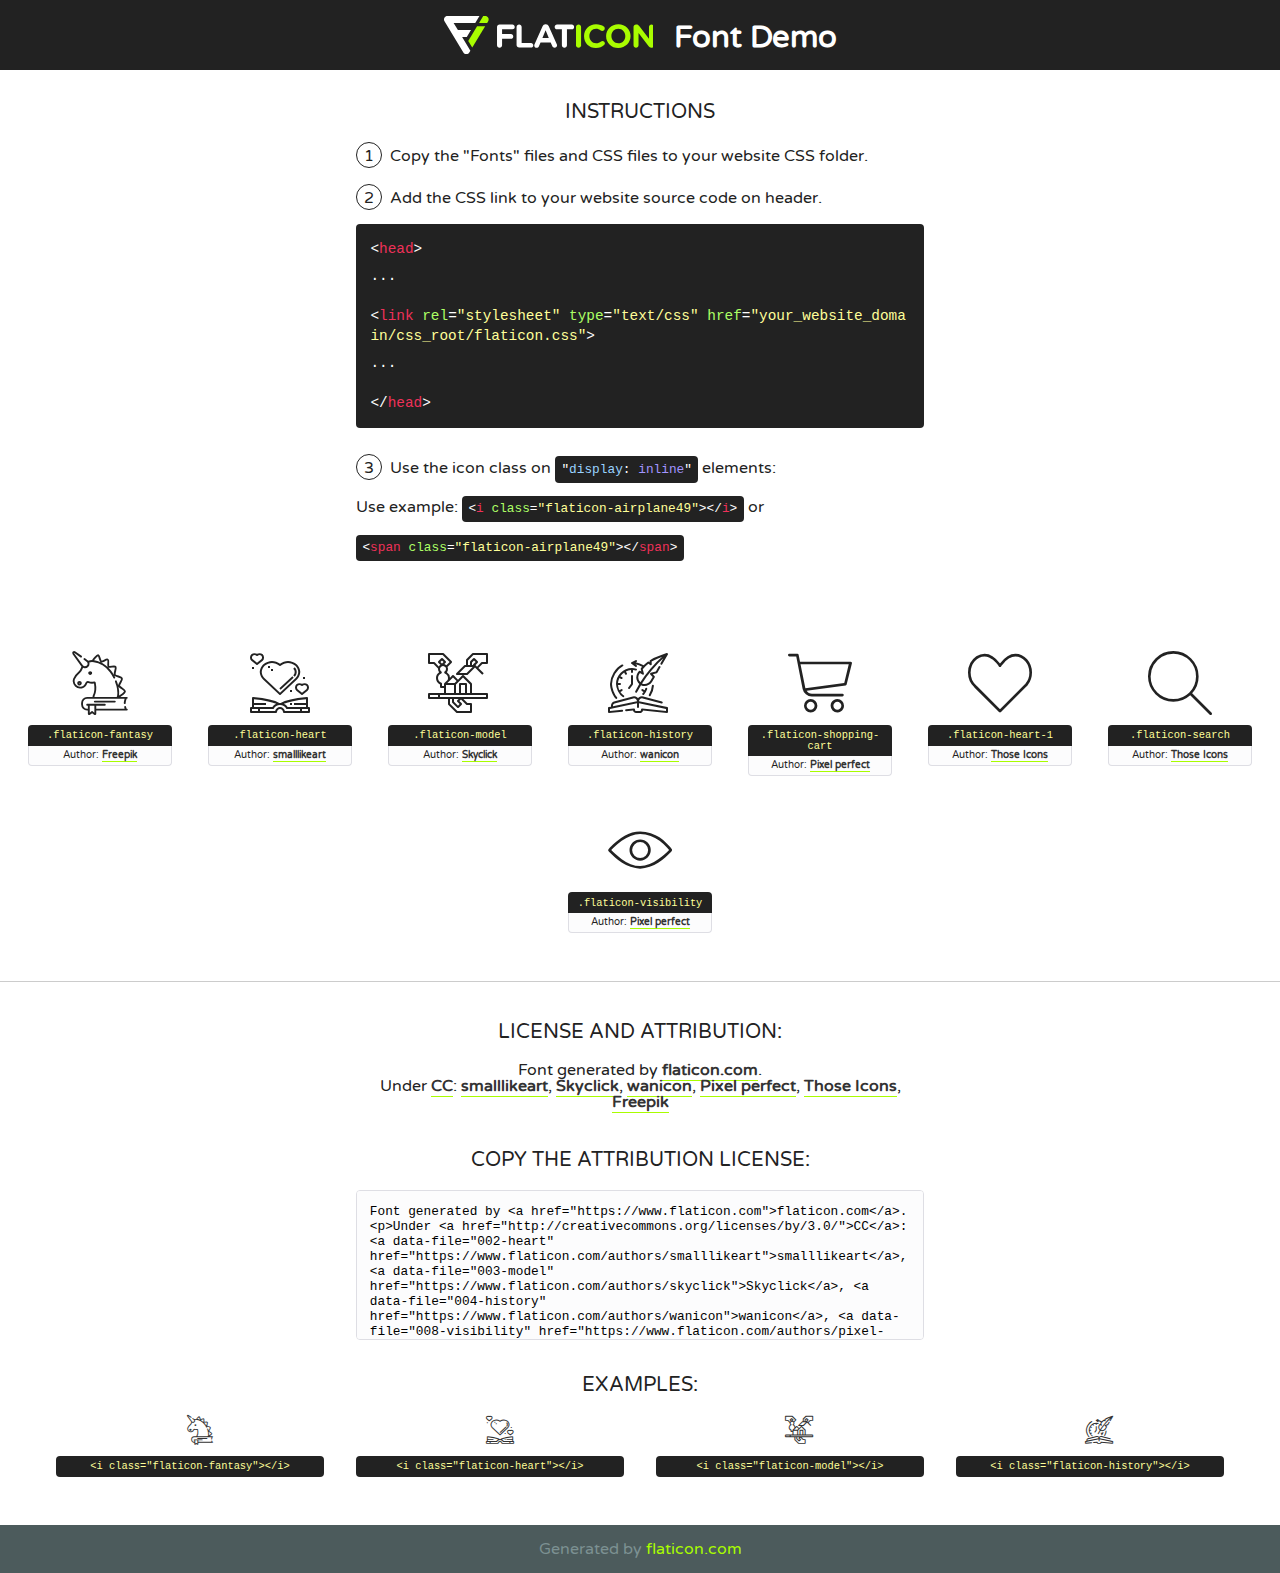
<file: store/static/fonts/flaticon/font/flaticon.html>
<!DOCTYPE html>
<!--
  Flaticon icon font: Flaticon
  Creation date: 03/05/2020 06:08
-->
<html>
<!DOCTYPE html>
<html>

<head>
    <title>Flaticon WebFont</title>
    <link href="http://fonts.googleapis.com/css?family=Varela+Round" rel="stylesheet" type="text/css" />
    <link rel="stylesheet" type="text/css" href="flaticon.css">
    <meta charset="UTF-8">
    <style>
    html, body, div, span, applet, object, iframe,
    h1, h2, h3, h4, h5, h6, p, blockquote, pre,
    a, abbr, acronym, address, big, cite, code,
    del, dfn, em, img, ins, kbd, q, s, samp,
    small, strike, strong, sub, sup, tt, var,
    b, u, i, center,
    dl, dt, dd, ol, ul, li,
    fieldset, form, label, legend,
    table, caption, tbody, tfoot, thead, tr, th, td,
    article, aside, canvas, details, embed, 
    figure, figcaption, footer, header, hgroup, 
    menu, nav, output, ruby, section, summary,
    time, mark, audio, video {
        margin: 0;
        padding: 0;
        border: 0;
        font-size: 100%;
        font: inherit;
        vertical-align: baseline;
    }
    /* HTML5 display-role reset for older browsers */
    article, aside, details, figcaption, figure, 
    footer, header, hgroup, menu, nav, section {
        display: block;
    }
    body {
        line-height: 1;
    }
    ol, ul {
        list-style: none;
    }
    blockquote, q {
        quotes: none;
    }
    blockquote:before, blockquote:after,
    q:before, q:after {
        content: '';
        content: none;
    }
    table {
        border-collapse: collapse;
        border-spacing: 0;
    }
    body {
        font-family: 'Varela Round', Helvetica, Arial, sans-serif;
        font-size: 16px;
        color: #222;
    }
    a {
        color: #333;
        border-bottom: 1px solid #a9fd00;
        font-weight: bold;
        text-decoration: none;
    }
    * {
        -moz-box-sizing: border-box;
        -webkit-box-sizing: border-box;
        box-sizing: border-box;
        margin: 0;
        padding: 0;
    }
    [class^="flaticon-"]:before, [class*=" flaticon-"]:before, [class^="flaticon-"]:after, [class*=" flaticon-"]:after {
        font-family: Flaticon;
        font-size: 30px;
        font-style: normal;
        margin-left: 20px;
        color: #333;
    }
    .wrapper {
        max-width: 600px;
        margin: auto;
        padding: 0 1em;
    }
    .title {
        font-size: 1.25em;
        text-align: center;
        margin-bottom: 1em;
        text-transform: uppercase;
    }
    header {
        text-align: center;
        background-color: #222;
        color: #fff;
        padding: 1em;
    }
    header .logo {
        width: 210px;
        height: 38px;
        display: inline-block;
        vertical-align: middle;
        margin-right: 1em;
        border: none;
    }
    header strong {
        font-size: 1.95em;
        font-weight: bold;
        vertical-align: middle;
        margin-top: 5px;
        display: inline-block;
    }
    .demo {
        margin: 2em auto;
        line-height: 1.25em;
    }
    .demo ul li {
        margin-bottom: 1em;
    }
    .demo ul li .num {
        color: #222;
        border-radius: 20px;
        display: inline-block;
        width: 26px;
        padding: 3px;
        height: 26px;
        text-align: center;
        margin-right: 0.5em;
        border: 1px solid #222;
    }
    .demo ul li code {
        background-color: #222;
        border-radius: 4px;
        padding: 0.25em 0.5em;
        display: inline-block;
        color: #fff;
        font-family: Consolas,Monaco,Lucida Console,Liberation Mono,DejaVu Sans Mono,Bitstream Vera Sans Mono,Courier New, monospace;
        font-weight: lighter;
        margin-top: 1em;
        font-size: 0.8em;
        word-break: break-all;
    }
    .demo ul li code.big {
        padding: 1em;
        font-size: 0.9em;
    }
    .demo ul li code .red {
        color: #EF3159;
    }
    .demo ul li code .green {
        color: #ACFF65;
    }
    .demo ul li code .yellow {
        color: #FFFF99;
    }
    .demo ul li code .blue {
        color: #99D3FF;
    }
    .demo ul li code .purple {
        color: #A295FF;
    }
    .demo ul li code .dots {
        margin-top: 0.5em;
        display: block;
    }
    #glyphs {
        border-bottom: 1px solid #ccc;
        padding: 2em 0;
        text-align: center;
    }
    .glyph {
        display: inline-block;
        width: 9em;
        margin: 1em;
        text-align: center;
        vertical-align: top;
        background: #FFF;
    }
    .glyph .glyph-icon {
        padding: 10px;
        display: block;
        font-family:"Flaticon";
        font-size: 64px;
        line-height: 1;
    }
    .glyph .glyph-icon:before {
        font-size: 64px;
        color: #222;
        margin-left: 0;
    }
    .class-name {
        font-size: 0.65em;
        background-color: #222;
        color: #fff;
        border-radius: 4px 4px 0 0;
        padding: 0.5em;
        color: #FFFF99;
        font-family: Consolas,Monaco,Lucida Console,Liberation Mono,DejaVu Sans Mono,Bitstream Vera Sans Mono,Courier New, monospace;
    }
    .author-name {
        font-size: 0.6em;
        background-color: #fcfcfd;
        border: 1px solid #DEDEE4;
        border-top: 0;
        border-radius: 0 0 4px 4px;
        padding: 0.5em;
    }
    .class-name:last-child {
        font-size: 10px;
        color:#888;
    }
    .class-name:last-child a {
        font-size: 10px;
        color:#555;
    }
    .class-name:last-child a:hover {
        color:#a9fd00;
    }
    .glyph > input {
        display: block;
        width: 100px;
        margin: 5px auto;
        text-align: center;
        font-size: 12px;
        cursor: text;
    }
    .glyph > input.icon-input {
        font-family:"Flaticon";
        font-size: 16px;
        margin-bottom: 10px;
    }
    .attribution .title {
        margin-top: 2em;
    }
    .attribution textarea {
        background-color: #fcfcfd;
        padding: 1em;
        border: none;
        box-shadow: none;
        border: 1px solid #DEDEE4;
        border-radius: 4px;
        resize: none;
        width: 100%;
        height: 150px;
        font-size: 0.8em;
        font-family: Consolas,Monaco,Lucida Console,Liberation Mono,DejaVu Sans Mono,Bitstream Vera Sans Mono,Courier New, monospace;
        -webkit-appearance: none;
    }
    .iconsuse {
        margin: 2em auto;
        text-align: center;
        max-width: 1200px;
    }
    .iconsuse:after {
        content: '';
        display: table;
        clear: both;
    }
    .iconsuse .image {
        float: left;
        width: 25%;
        padding: 0 1em;
    }
    .iconsuse .image p {
        margin-bottom: 1em;
    }
    .iconsuse .image span {
        display: block;
        font-size: 0.65em;
        background-color: #222;
        color: #fff;
        border-radius: 4px;
        padding: 0.5em;
        color: #FFFF99;
        margin-top: 1em;
        font-family: Consolas,Monaco,Lucida Console,Liberation Mono,DejaVu Sans Mono,Bitstream Vera Sans Mono,Courier New, monospace;
    }
    #footer {
        text-align: center;
        background-color: #4C5B5C;
        color: #7c9192;
        padding: 1em;
    }
    #footer a {
        border: none;
        color: #a9fd00;
        font-weight: normal;
    }
    @media (max-width: 960px) {
        .iconsuse .image {
            width: 50%;
        }
    }
    @media (max-width: 560px) {
        .iconsuse .image {
            width: 100%;
        }
    }
    </style>
</head>

<body class="characters-off">

    <header>
        <a href="https://www.flaticon.com" target="_blank" class="logo">
            <svg version="1.1" xmlns="http://www.w3.org/2000/svg" xmlns:xlink="http://www.w3.org/1999/xlink" xmlns:a="http://ns.adobe.com/AdobeSVGViewerExtensions/3.0/" viewBox="0 0 560.875 102.036" enable-background="new 0 0 560.875 102.036" xml:space="preserve">
                <defs>
                </defs>
                <g>
                    <g class="letters">
                        <path fill="#ffffff" d="M141.596,29.675c0-3.777,2.985-6.767,6.764-6.767h34.438c3.426,0,6.15,2.728,6.15,6.15
                        c0,3.43-2.724,6.149-6.15,6.149h-27.674v13.091h23.719c3.429,0,6.151,2.724,6.151,6.15c0,3.43-2.723,6.149-6.151,6.149h-23.719
                        v17.574c0,3.773-2.986,6.761-6.764,6.761c-3.779,0-6.764-2.989-6.764-6.761V29.675z"></path>
                        <path fill="#ffffff" d="M193.844,29.149c0-3.781,2.985-6.767,6.764-6.767c3.776,0,6.763,2.985,6.763,6.767v42.957h25.039
                        c3.426,0,6.149,2.726,6.149,6.153c0,3.425-2.723,6.15-6.149,6.15h-31.802c-3.779,0-6.764-2.986-6.764-6.768V29.149z"></path>
                        <path fill="#ffffff" d="M241.891,75.71l21.438-48.407c1.492-3.341,4.215-5.357,7.906-5.357h0.792
                        c3.686,0,6.323,2.017,7.815,5.357l21.439,48.407c0.436,0.967,0.701,1.845,0.701,2.723c0,3.602-2.809,6.501-6.414,6.501
                        c-3.161,0-5.269-1.845-6.499-4.655l-4.132-9.661h-27.059l-4.301,10.102c-1.144,2.631-3.426,4.214-6.237,4.214
                        c-3.517,0-6.24-2.81-6.24-6.325C241.1,77.64,241.451,76.677,241.891,75.71z M279.932,58.666l-8.521-20.297l-8.526,20.297H279.932
                        z"></path>
                        <path fill="#ffffff" d="M314.864,35.387H301.86c-3.429,0-6.239-2.813-6.239-6.238c0-3.429,2.811-6.24,6.239-6.24h39.533
                        c3.426,0,6.237,2.811,6.237,6.24c0,3.425-2.811,6.238-6.237,6.238h-13.001v42.785c0,3.773-2.99,6.761-6.764,6.761
                        c-3.779,0-6.764-2.989-6.764-6.761V35.387z"></path>
                        <path fill="#A9FD00" d="M352.615,29.149c0-3.781,2.985-6.767,6.767-6.767c3.774,0,6.761,2.985,6.761,6.767v49.024
                        c0,3.773-2.987,6.761-6.761,6.761c-3.781,0-6.767-2.989-6.767-6.761V29.149z"></path>
                        <path fill="#A9FD00" d="M374.132,53.836v-0.179c0-17.481,13.178-31.801,32.065-31.801c9.22,0,15.459,2.458,20.557,6.238
                        c1.402,1.054,2.637,2.985,2.637,5.357c0,3.692-2.985,6.59-6.681,6.59c-1.845,0-3.071-0.702-4.044-1.319
                        c-3.776-2.813-7.729-4.393-12.562-4.393c-10.364,0-17.831,8.611-17.831,19.154v0.173c0,10.542,7.291,19.329,17.831,19.329
                        c5.715,0,9.492-1.756,13.359-4.834c1.049-0.874,2.458-1.491,4.039-1.491c3.429,0,6.325,2.813,6.325,6.236
                        c0,2.106-1.056,3.78-2.282,4.834c-5.539,4.834-12.036,7.733-21.878,7.733C387.572,85.464,374.132,71.493,374.132,53.836z"></path>
                        <path fill="#A9FD00" d="M433.009,53.836v-0.179c0-17.481,13.79-31.801,32.766-31.801c18.981,0,32.592,14.143,32.592,31.628v0.173
                        c0,17.483-13.785,31.807-32.769,31.807C446.625,85.464,433.009,71.32,433.009,53.836z M484.224,53.836v-0.179
                        c0-10.539-7.725-19.326-18.626-19.326c-10.893,0-18.449,8.611-18.449,19.154v0.173c0,10.542,7.73,19.329,18.626,19.329
                        C476.676,72.986,484.224,64.378,484.224,53.836z"></path>
                        <path fill="#A9FD00" d="M506.233,29.321c0-3.774,2.99-6.763,6.767-6.763h1.401c3.252,0,5.183,1.583,7.029,3.953l26.093,34.265
                        V29.059c0-3.692,2.99-6.677,6.681-6.677c3.683,0,6.671,2.985,6.671,6.677v48.934c0,3.78-2.987,6.765-6.764,6.765h-0.436
                        c-3.257,0-5.188-1.581-7.034-3.953l-27.056-35.492v32.944c0,3.687-2.985,6.676-6.678,6.676c-3.683,0-6.673-2.989-6.673-6.676
                        V29.321z"></path>
                    </g>
                    <g class="insignia">
                        <path fill="#ffffff" d="M48.372,56.137h12.517l11.156-18.537H37.186L25.688,18.539h57.825L94.668,0H9.271
                        C5.925,0,2.842,1.801,1.198,4.716c-1.644,2.907-1.593,6.482,0.134,9.343l50.38,83.501c1.678,2.781,4.689,4.476,7.938,4.476
                        c3.246,0,6.257-1.695,7.935-4.476l2.898-4.804L48.372,56.137z"></path>
                        <g class="i">
                            <path fill="#A9FD00" d="M93.575,18.539h0.031v0.004l21.652,0.004l2.705-4.488c1.727-2.861,1.778-6.436,0.133-9.343
                            C116.454,1.801,113.371,0,110.026,0h-5.294L93.575,18.539z"></path>
                            <polygon fill="#A9FD00" points="88.291,27.356 64.725,66.486 75.519,84.404 109.942,27.356"></polygon>
                        </g>
                    </g>
                </g>
            </svg>
        </a>
        <strong>Font Demo</strong>
    </header>


    <section class="demo wrapper">

        <p class="title">Instructions</p>

        <ul>
            <li>
                <span class="num">1</span>Copy the "Fonts" files and CSS files to your website CSS folder.
            </li>
            <li>
                <span class="num">2</span>Add the CSS link to your website source code on header.
                <code class="big">
                    &lt;<span class="red">head</span>&gt;
                    <br/><span class="dots">...</span>
                    <br/>&lt;<span class="red">link</span> <span class="green">rel</span>=<span class="yellow">"stylesheet"</span> <span class="green">type</span>=<span class="yellow">"text/css"</span> <span class="green">href</span>=<span class="yellow">"your_website_domain/css_root/flaticon.css"</span>&gt;
                    <br/><span class="dots">...</span>
                    <br/>&lt;/<span class="red">head</span>&gt;
                </code>
            </li>

            <li>
                <p>
                    <span class="num">3</span>Use the icon class on <code>"<span class="blue">display</span>:<span class="purple"> inline</span>"</code> elements:
                    <br />
                    Use example: <code>&lt;<span class="red">i</span> <span class="green">class</span>=<span class="yellow">&quot;flaticon-airplane49&quot;</span>&gt;&lt;/<span class="red">i</span>&gt;</code> or <code>&lt;<span class="red">span</span> <span class="green">class</span>=<span class="yellow">&quot;flaticon-airplane49&quot;</span>&gt;&lt;/<span class="red">span</span>&gt;</code>
            </li>
        </ul>

    </section>




   <section id="glyphs">          
    
      
        <div class="glyph"><div class="glyph-icon flaticon-fantasy"></div>
            <div class="class-name">.flaticon-fantasy</div>
            <div class="author-name">Author: <a data-file="001-fantasy" href="http://www.freepik.com">Freepik</a> </div> 
        </div>        
        
        <div class="glyph"><div class="glyph-icon flaticon-heart"></div>
            <div class="class-name">.flaticon-heart</div>
            <div class="author-name">Author: <a data-file="002-heart" href="https://www.flaticon.com/authors/smalllikeart">smalllikeart</a> </div> 
        </div>        
        
        <div class="glyph"><div class="glyph-icon flaticon-model"></div>
            <div class="class-name">.flaticon-model</div>
            <div class="author-name">Author: <a data-file="003-model" href="https://www.flaticon.com/authors/skyclick">Skyclick</a> </div> 
        </div>        
        
        <div class="glyph"><div class="glyph-icon flaticon-history"></div>
            <div class="class-name">.flaticon-history</div>
            <div class="author-name">Author: <a data-file="004-history" href="https://www.flaticon.com/authors/wanicon">wanicon</a> </div> 
        </div>        
        
        <div class="glyph"><div class="glyph-icon flaticon-shopping-cart"></div>
            <div class="class-name">.flaticon-shopping-cart</div>
            <div class="author-name">Author: <a data-file="005-shopping-cart" href="https://www.flaticon.com/authors/pixel-perfect">Pixel perfect</a> </div> 
        </div>        
        
        <div class="glyph"><div class="glyph-icon flaticon-heart-1"></div>
            <div class="class-name">.flaticon-heart-1</div>
            <div class="author-name">Author: <a data-file="006-heart-1" href="https://www.flaticon.com/authors/those-icons">Those Icons</a> </div> 
        </div>        
        
        <div class="glyph"><div class="glyph-icon flaticon-search"></div>
            <div class="class-name">.flaticon-search</div>
            <div class="author-name">Author: <a data-file="007-search" href="https://www.flaticon.com/authors/those-icons">Those Icons</a> </div> 
        </div>        
        
        <div class="glyph"><div class="glyph-icon flaticon-visibility"></div>
            <div class="class-name">.flaticon-visibility</div>
            <div class="author-name">Author: <a data-file="008-visibility" href="https://www.flaticon.com/authors/pixel-perfect">Pixel perfect</a> </div> 
        </div>        
        

    </section>



    <section class="attribution wrapper"   style="text-align:center;">

      <div class="title">License and attribution:</div><div class="attrDiv">Font generated by <a href="https://www.flaticon.com">flaticon.com</a>. <div><p>Under <a href="http://creativecommons.org/licenses/by/3.0/">CC</a>: <a data-file="002-heart" href="https://www.flaticon.com/authors/smalllikeart">smalllikeart</a>, <a data-file="003-model" href="https://www.flaticon.com/authors/skyclick">Skyclick</a>, <a data-file="004-history" href="https://www.flaticon.com/authors/wanicon">wanicon</a>, <a data-file="008-visibility" href="https://www.flaticon.com/authors/pixel-perfect">Pixel perfect</a>, <a data-file="007-search" href="https://www.flaticon.com/authors/those-icons">Those Icons</a>, <a data-file="001-fantasy" href="http://www.freepik.com">Freepik</a></p>  </div>
      </div>
      <div class="title">Copy the Attribution License:</div>

    <textarea onclick="this.focus();this.select();">Font generated by &lt;a href=&quot;https://www.flaticon.com&quot;&gt;flaticon.com&lt;/a&gt;. <p>Under <a href="http://creativecommons.org/licenses/by/3.0/">CC</a>: <a data-file="002-heart" href="https://www.flaticon.com/authors/smalllikeart">smalllikeart</a>, <a data-file="003-model" href="https://www.flaticon.com/authors/skyclick">Skyclick</a>, <a data-file="004-history" href="https://www.flaticon.com/authors/wanicon">wanicon</a>, <a data-file="008-visibility" href="https://www.flaticon.com/authors/pixel-perfect">Pixel perfect</a>, <a data-file="007-search" href="https://www.flaticon.com/authors/those-icons">Those Icons</a>, <a data-file="001-fantasy" href="http://www.freepik.com">Freepik</a></p>  
     </textarea>

    </section>

    <section class="iconsuse">

          <div class="title">Examples:</div>            
             
            <div class="image">
                <p>
                    <i class="glyph-icon flaticon-fantasy"></i> 
                    <span>&lt;i class=&quot;flaticon-fantasy&quot;&gt;&lt;/i&gt;</span>
                </p>
            </div>
            
            <div class="image">
                <p>
                    <i class="glyph-icon flaticon-heart"></i> 
                    <span>&lt;i class=&quot;flaticon-heart&quot;&gt;&lt;/i&gt;</span>
                </p>
            </div>
            
            <div class="image">
                <p>
                    <i class="glyph-icon flaticon-model"></i> 
                    <span>&lt;i class=&quot;flaticon-model&quot;&gt;&lt;/i&gt;</span>
                </p>
            </div>
            
            <div class="image">
                <p>
                    <i class="glyph-icon flaticon-history"></i> 
                    <span>&lt;i class=&quot;flaticon-history&quot;&gt;&lt;/i&gt;</span>
                </p>
            </div>
                       
        </div>
                            
    </section>

<div id="footer">
    <div>Generated by <a href="https://www.flaticon.com">flaticon.com</a>
    </div>
</div>



</body>
</html>
</file>
<file: store/static/fonts/flaticon/font/flaticon.css>
/*
  	Flaticon icon font: Flaticon
  	Creation date: 03/05/2020 06:08
  	*/

@font-face {
  font-family: "Flaticon";
  src: url("./Flaticon.eot");
  src: url("./Flaticon.eot?#iefix") format("embedded-opentype"),
       url("./Flaticon.woff2") format("woff2"),
       url("./Flaticon.woff") format("woff"),
       url("./Flaticon.ttf") format("truetype"),
       url("./Flaticon.svg#Flaticon") format("svg");
  font-weight: normal;
  font-style: normal;
}

@media screen and (-webkit-min-device-pixel-ratio:0) {
  @font-face {
    font-family: "Flaticon";
    src: url("./Flaticon.svg#Flaticon") format("svg");
  }
}

[class^="flaticon-"]:before, [class*=" flaticon-"]:before,
[class^="flaticon-"]:after, [class*=" flaticon-"]:after {   
  font-family: Flaticon;
        font-size: 20px;
font-style: normal;
margin-left: 20px;
}

.flaticon-fantasy:before { content: "\f100"; }
.flaticon-heart:before { content: "\f101"; }
.flaticon-model:before { content: "\f102"; }
.flaticon-history:before { content: "\f103"; }
.flaticon-shopping-cart:before { content: "\f104"; }
.flaticon-heart-1:before { content: "\f105"; }
.flaticon-search:before { content: "\f106"; }
.flaticon-visibility:before { content: "\f107"; }
</file>
